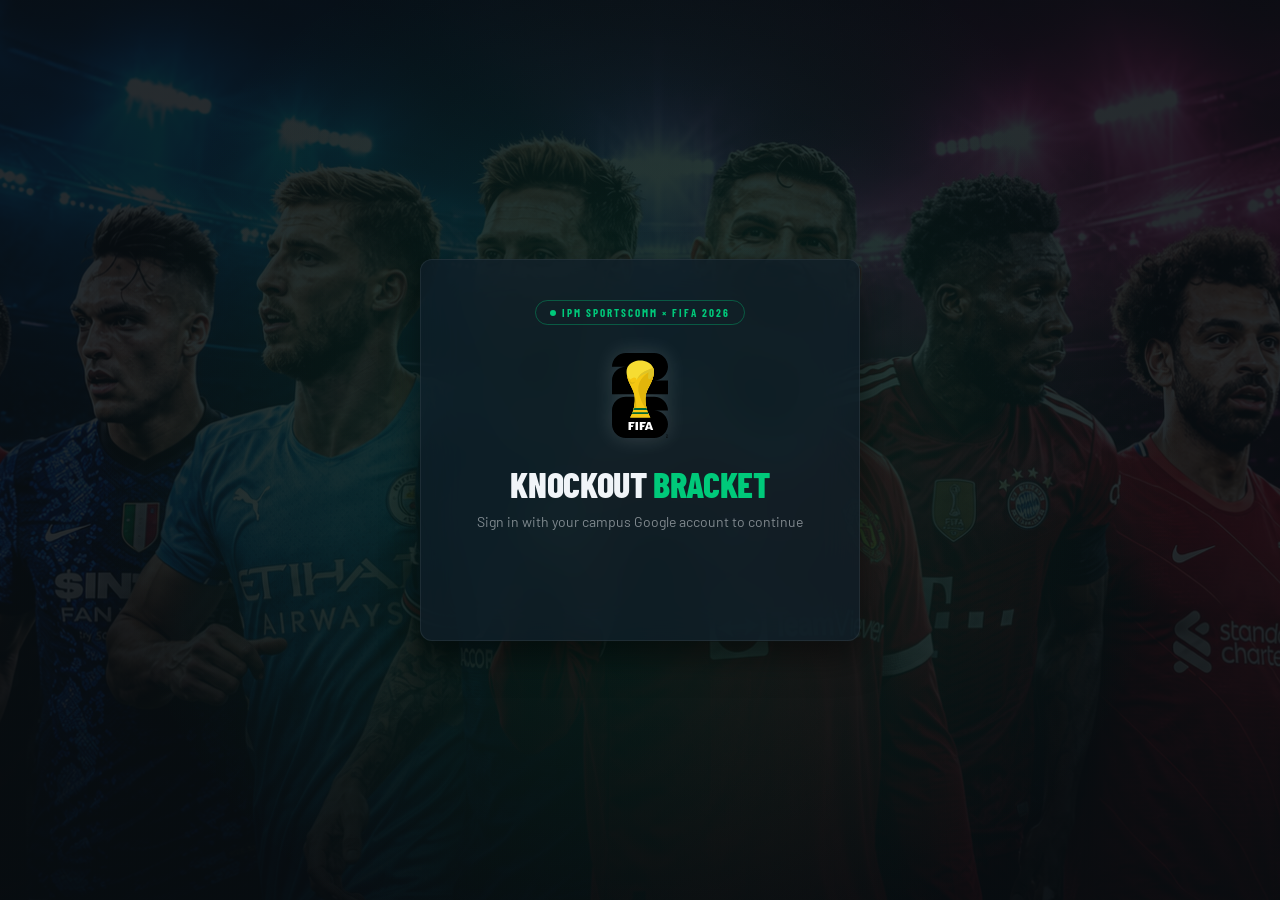
<file: index.html>
<!DOCTYPE html>
<html lang="en">
<head>
<meta charset="UTF-8">
<script>
  if (!window.location.search.includes('history') && !window.location.search.includes('legacy')) {
    window.location.replace("./r32-knockout/");
  }
</script>
<meta name="viewport" content="width=device-width, initial-scale=1.0">
<title>WC 2026 — Round of 32 Predictions</title>
<link href="https://fonts.googleapis.com/css2?family=Barlow+Condensed:wght@400;600;700;800&family=Barlow:wght@400;500;600&display=swap" rel="stylesheet">
<!-- Google Identity Services (GIS) Client Library for Sign-in with Google -->
<script src="https://accounts.google.com/gsi/client" async defer></script>
<style>
:root {
  --green: #00c97a;
  --green-dim: #009e5e;
  --green-glow: rgba(0,201,122,0.18);
  --gold: #f5c842;
  --dark: #080e12;
  --dark2: #0d1a22;
  --dark3: #132030;
  --card: #0f1e28;
  --border: rgba(255,255,255,0.07);
  --text: #f0f4f8;
  --muted: rgba(240,244,248,0.5);
  --radius: 12px;
}
*{box-sizing:border-box;margin:0;padding:0;}
html{scroll-behavior:smooth;}
body{font-family:'Barlow',sans-serif;background: linear-gradient(rgba(8,14,18,0.88), rgba(8,14,18,0.88)), url('bg%20image.png') no-repeat center center fixed; background-size: cover;color:var(--text);min-height:100vh;overflow-x:hidden;}

/* ── HERO ── */
.hero{position:relative;background:rgba(13,26,34,0.5);backdrop-filter:blur(10px);-webkit-backdrop-filter:blur(10px);overflow:hidden;padding:3rem 1.5rem 2.5rem;text-align:center;}
.hero-bg{position:absolute;inset:0;background:radial-gradient(ellipse 80% 60% at 50% 0%,rgba(0,201,122,0.12) 0%,transparent 70%);pointer-events:none;}
.hero-grid{position:absolute;inset:0;background-image:linear-gradient(rgba(255,255,255,0.03) 1px,transparent 1px),linear-gradient(90deg,rgba(255,255,255,0.03) 1px,transparent 1px);background-size:40px 40px;pointer-events:none;}
.badge{display:inline-flex;align-items:center;gap:6px;font-family:'Barlow Condensed',sans-serif;font-size:11px;font-weight:700;letter-spacing:0.18em;text-transform:uppercase;color:var(--green);border:1px solid rgba(0,201,122,0.35);padding:5px 14px;border-radius:99px;margin-bottom:1.25rem;}
.badge-dot{width:6px;height:6px;border-radius:50%;background:var(--green);animation:pulse 2s infinite;}
@keyframes pulse{0%,100%{opacity:1;}50%{opacity:0.3;}}
@keyframes spin{0%{transform:rotate(0deg);}100%{transform:rotate(360deg);}}
.hero h1{font-family:'Barlow Condensed',sans-serif;font-size:clamp(2.5rem,10vw,5rem);font-weight:800;line-height:0.95;letter-spacing:-0.01em;margin-bottom:1rem;text-transform:uppercase;}
.hero h1 .line2{color:var(--green);display:block;}
.hero-sub{font-size:14px;color:var(--muted);margin-bottom:1.5rem;}
.hero-stats{display:flex;justify-content:center;gap:2rem;flex-wrap:wrap;}
.stat{text-align:center;}
.stat-num{font-family:'Barlow Condensed',sans-serif;font-size:2rem;font-weight:800;color:var(--green);}
.stat-label{font-size:11px;color:var(--muted);text-transform:uppercase;letter-spacing:0.1em;}

/* ── PROGRESS ── */
.progress-section{background:var(--dark2);padding:0 1.5rem 1.25rem;border-bottom:1px solid var(--border);}
.progress-bar-bg{height:3px;background:rgba(255,255,255,0.07);border-radius:99px;}
.progress-bar-fill{height:3px;background:linear-gradient(90deg,var(--green),#00e5ff);border-radius:99px;transition:width 0.5s cubic-bezier(.4,0,.2,1);box-shadow:0 0 10px rgba(0,201,122,0.5);}
.step-meta{display:flex;justify-content:space-between;align-items:center;margin-top:10px;}
.step-label{font-family:'Barlow Condensed',sans-serif;font-size:12px;font-weight:700;letter-spacing:0.12em;text-transform:uppercase;color:var(--muted);}
.step-pct{font-family:'Barlow Condensed',sans-serif;font-size:12px;font-weight:700;color:var(--green);}

/* ── MAIN ── */
.main{max-width:660px;margin:0 auto;padding:1.75rem 1rem 5rem;}

/* ── GROUP CARDS ── */
.group-card{background:var(--card);border:1px solid var(--border);border-radius:var(--radius);padding:1.25rem;margin-bottom:12px;transition:border-color 0.2s;}
.group-card.complete{border-color:rgba(0,201,122,0.3);}
.group-header{display:flex;align-items:center;justify-content:space-between;margin-bottom:12px;}
.group-label{font-family:'Barlow Condensed',sans-serif;font-size:13px;font-weight:700;letter-spacing:0.12em;text-transform:uppercase;color:var(--muted);}
.group-done-badge{font-size:11px;font-weight:600;color:var(--green);background:rgba(0,201,122,0.12);padding:2px 10px;border-radius:99px;display:none;}
.group-card.complete .group-done-badge{display:block;}
.teams-grid{display:grid;grid-template-columns:1fr 1fr;gap:8px;}
.team-btn{width:100%;padding:10px 14px;border:1px solid rgba(255,255,255,0.08);border-radius:8px;background:rgba(255,255,255,0.03);color:var(--text);font-family:'Barlow',sans-serif;font-size:14px;font-weight:500;cursor:pointer;text-align:left;display:flex;align-items:center;gap:8px;transition:all 0.15s;position:relative;overflow:hidden;}
.team-btn::before{content:'';position:absolute;inset:0;background:linear-gradient(135deg,rgba(0,201,122,0.08),transparent);opacity:0;transition:opacity 0.2s;}
.team-btn:hover{border-color:rgba(255,255,255,0.18);background:rgba(255,255,255,0.06);}
.team-btn:hover::before{opacity:1;}
.team-btn.selected{background:rgba(0,201,122,0.1);border-color:rgba(0,201,122,0.5);color:#fff;}
.team-btn.selected::before{opacity:1;}
.team-btn.disabled{opacity:0.25;cursor:not-allowed;pointer-events:none;}
.check-circle{width:18px;height:18px;border-radius:50%;border:1.5px solid rgba(255,255,255,0.2);display:flex;align-items:center;justify-content:center;flex-shrink:0;transition:all 0.15s;}
.team-btn.selected .check-circle{background:var(--green);border-color:var(--green);}
.check-circle svg{width:10px;height:10px;stroke:#000;opacity:0;transition:opacity 0.15s;}
.team-btn.selected .check-circle svg{opacity:1;}

/* ── WILDCARD ── */
.wildcard-banner{background:linear-gradient(135deg,rgba(245,200,66,0.1),rgba(245,200,66,0.04));border:1px solid rgba(245,200,66,0.25);border-radius:var(--radius);padding:14px 18px;margin-bottom:14px;}
.wildcard-banner strong{color:var(--gold);}
.wildcard-banner p{font-size:13px;color:rgba(240,244,248,0.7);line-height:1.5;}

/* ── NAV ── */
.nav-row{display:flex;justify-content:space-between;align-items:center;margin-top:1.5rem;gap:12px;}
.count-badge{font-size:13px;color:var(--muted);}
.count-badge strong{color:var(--text);}
.btn{padding:10px 24px;border-radius:8px;font-family:'Barlow',sans-serif;font-size:14px;font-weight:600;cursor:pointer;transition:all 0.15s;border:1px solid rgba(255,255,255,0.12);background:rgba(255,255,255,0.06);color:var(--text);}
.btn:hover{background:rgba(255,255,255,0.1);border-color:rgba(255,255,255,0.2);}
.btn-green{background:var(--green);color:#000;border-color:var(--green);box-shadow:0 0 20px rgba(0,201,122,0.3);}
.btn-green:hover{background:#00e589;box-shadow:0 0 28px rgba(0,201,122,0.5);}
.btn-green:disabled{opacity:0.5;cursor:not-allowed;box-shadow:none;}

/* ── REVIEW PAGE ── */
.field-row{display:grid;grid-template-columns:1fr 1fr;gap:12px;margin-bottom:1.25rem;}
.field-wrap label{display:block;font-size:12px;font-weight:600;letter-spacing:0.08em;text-transform:uppercase;color:var(--muted);margin-bottom:6px;}
.field-wrap input{width:100%;padding:11px 14px;border:1px solid var(--border);border-radius:8px;font-family:'Barlow',sans-serif;font-size:14px;background:var(--card);color:var(--text);outline:none;transition:border-color 0.15s;}
.field-wrap input:focus{border-color:rgba(0,201,122,0.5);box-shadow:0 0 0 3px rgba(0,201,122,0.1);}
.summary-card{background:var(--card);border:1px solid var(--border);border-radius:var(--radius);padding:1.25rem;margin-bottom:12px;}
.summary-title{font-family:'Barlow Condensed',sans-serif;font-size:11px;font-weight:700;letter-spacing:0.14em;text-transform:uppercase;color:var(--muted);margin-bottom:14px;}
.summary-group{display:flex;align-items:center;gap:10px;margin-bottom:8px;flex-wrap:wrap;}
.sg-name{font-size:11px;font-weight:600;color:var(--muted);text-transform:uppercase;letter-spacing:0.08em;min-width:64px;}
.tag{font-size:12px;padding:3px 11px;border-radius:99px;background:rgba(0,201,122,0.12);color:var(--green);font-weight:600;border:1px solid rgba(0,201,122,0.2);}
.tag.wc{background:rgba(245,200,66,0.1);color:var(--gold);border-color:rgba(245,200,66,0.25);}
.error-msg{font-size:13px;color:#ff5f5f;min-height:18px;margin-top:8px;}

/* ── SUCCESS ── */
.success{text-align:center;padding:3rem 1rem;}
.success-ring{width:80px;height:80px;border-radius:50%;border:2px solid var(--green);display:flex;align-items:center;justify-content:center;margin:0 auto 1.5rem;box-shadow:0 0 40px rgba(0,201,122,0.3);}
.success-ring svg{width:36px;height:36px;stroke:var(--green);}
.success h2{font-family:'Barlow Condensed',sans-serif;font-size:2.5rem;font-weight:800;text-transform:uppercase;margin-bottom:8px;}
.success p{font-size:14px;color:var(--muted);}
.pill-row{display:flex;gap:10px;justify-content:center;margin:14px 0;flex-wrap:wrap;}
.pill{font-size:13px;padding:6px 16px;border-radius:99px;background:rgba(255,255,255,0.06);border:1px solid var(--border);color:var(--text);display:flex;align-items:center;gap:6px;}

/* ── LOGIN SCREEN ── */
.login-screen {
  display: flex;
  align-items: center;
  justify-content: center;
  min-height: 100vh;
  padding: 2rem 1.5rem;
  background: transparent;
  position: relative;
  overflow: hidden;
}
.login-bg {
  position: absolute;
  inset: 0;
  background: radial-gradient(circle at center, rgba(0,201,122,0.12) 0%, transparent 70%);
  pointer-events: none;
}
.login-card {
  background: rgba(15,30,40,0.75);
  backdrop-filter: blur(20px);
  -webkit-backdrop-filter: blur(20px);
  border: 1px solid var(--border);
  border-radius: var(--radius);
  padding: 2.5rem 2rem;
  max-width: 440px;
  width: 100%;
  text-align: center;
  box-shadow: 0 15px 35px rgba(0,0,0,0.5);
  z-index: 10;
  position: relative;
}
.login-card h2 {
  font-family: 'Barlow Condensed', sans-serif;
  font-size: 2.25rem;
  font-weight: 800;
  text-transform: uppercase;
  margin-bottom: 0.5rem;
  letter-spacing: -0.01em;
}
.login-card h2 span {
  color: var(--green);
}
.login-card p {
  font-size: 14px;
  color: var(--muted);
  margin-bottom: 2rem;
}
.login-form {
  text-align: left;
}
.login-field {
  margin-bottom: 1.25rem;
}
.login-field label {
  display: block;
  font-size: 12px;
  font-weight: 600;
  letter-spacing: 0.08em;
  text-transform: uppercase;
  color: var(--muted);
  margin-bottom: 6px;
}
.login-field input {
  width: 100%;
  padding: 12px 14px;
  border: 1px solid var(--border);
  border-radius: 8px;
  font-family: 'Barlow', sans-serif;
  font-size: 14px;
  background: var(--dark2);
  color: var(--text);
  outline: none;
  transition: all 0.15s;
  border-color: var(--border);
}
.login-field input:focus {
  border-color: rgba(0,201,122,0.5);
  box-shadow: 0 0 0 3px rgba(0,201,122,0.1);
}
.login-error {
  color: #ff5f5f;
  font-size: 13px;
  min-height: 18px;
  margin-bottom: 1.25rem;
}
.google-signin-btn-container {
  margin-top: 1.5rem;
  display: flex;
  justify-content: center;
}

@media(max-width:480px){
  .field-row{grid-template-columns:1fr;}
  .ideas-grid{grid-template-columns:1fr;}
  .hero-stats{gap:1.5rem;}
}
</style>
</head>
<body>

<!-- LOGIN SCREEN -->
<div id="login-container" class="login-screen">
  <div class="login-bg"></div>
  <div class="login-card">
    <div class="badge"><span class="badge-dot"></span>Sportscomm × FIFA 2026</div>
    <h2>Round of 32 <span>Picks</span></h2>
    <p id="login-subtitle">Sign in with your campus Google account to continue</p>
    
    <!-- State 1: Google Sign-in Button Section -->
    <div id="google-signin-section" style="display: none;">
      <div id="google-signin-btn" class="google-signin-btn-container"></div>
      <div id="login-error-msg" class="login-error"></div>
    </div>
    
    <!-- State 2: Roll Number Form (Triggered after Google Auth succeeds) -->
    <form class="login-form" id="roll-form" style="display: none;" onsubmit="completeGoogleLogin(event)">
      <div class="login-field">
        <label for="login-roll">Roll Number</label>
        <input type="text" id="login-roll" placeholder="e.g. 22B1234" required>
      </div>
      <div class="login-error" id="roll-error-msg"></div>
      <button type="submit" class="btn btn-green" style="width: 100%; font-size: 15px; padding: 12px; font-weight: 700;">Start Predictions 🚀</button>
    </form>
    
    <!-- Fallback Manual Form (Dev mode only) -->
    <form class="login-form" id="manual-login-form" style="display: none;" onsubmit="handleManualLogin(event)">
      <div style="background: rgba(245,200,66,0.1); border: 1px solid rgba(245,200,66,0.25); padding: 10px; border-radius: 6px; color: var(--gold); font-size: 11px; line-height: 1.4; margin-bottom: 15px;">
        ⚠️ <strong>Developer Mode:</strong> Google Sign-In is not configured. Set <code>GOOGLE_CLIENT_ID</code> in the script tag to enforce strict security in production.
      </div>
      <div class="login-field">
        <label for="manual-name">Full Name</label>
        <input type="text" id="manual-name" placeholder="Priya Sharma" required>
      </div>
      <div class="login-field">
        <label for="manual-roll">Roll Number</label>
        <input type="text" id="manual-roll" placeholder="22B1234" required>
      </div>
      <div class="login-field">
        <label for="manual-email">Email Address</label>
        <input type="email" id="manual-email" placeholder="username@iimidr.ac.in" required>
      </div>
      <div class="login-error" id="manual-error-msg"></div>
      <button type="submit" class="btn btn-green" style="width: 100%; font-size: 15px; padding: 12px; font-weight: 700;">Enter Portal (Skip Auth) 🚀</button>
    </form>
  </div>
</div>

<div id="app-container" style="display: none;">
  <!-- USER BAR -->
  <div id="user-bar" style="background: var(--dark2); border-bottom: 1px solid var(--border); padding: 10px 1.5rem; display: flex; justify-content: space-between; align-items: center; font-size: 13px; color: var(--muted); position: relative; z-index: 15;">
    <div style="display: flex; align-items: center; gap: 8px;">
      <span style="display: inline-block; width: 8px; height: 8px; border-radius: 50%; background: var(--green);"></span>
      Logged in: <strong style="color: var(--text);" id="user-bar-info"></strong>
    </div>
    <button class="btn" style="padding: 4px 12px; font-size: 11px; height: auto; font-weight: 700; text-transform: uppercase; letter-spacing: 0.05em; background: rgba(255,255,255,0.04);" onclick="logout()">Logout</button>
  </div>

  <!-- HERO -->
  <div class="hero">
    <div class="hero-bg"></div>
    <div class="hero-grid"></div>
    <div class="badge"><span class="badge-dot"></span>Sportscomm × FIFA 2026</div>
    <h1>Round of<span class="line2">32 Picks</span></h1>
    <p class="hero-sub">Pick the 32 teams that advance from the group stage. 1 point per correct call.</p>
    <div class="hero-stats">
      <div class="stat"><div class="stat-num">48</div><div class="stat-label">Teams</div></div>
      <div class="stat"><div class="stat-num">12</div><div class="stat-label">Groups</div></div>
      <div class="stat"><div class="stat-num">32</div><div class="stat-label">Picks to make</div></div>
    </div>
  </div>

  <!-- PROGRESS -->
  <div class="progress-section">
    <div class="progress-bar-bg"><div class="progress-bar-fill" id="progress-bar" style="width:0%"></div></div>
    <div class="step-meta">
      <span class="step-label" id="step-label">Getting started</span>
      <span class="step-pct" id="step-pct">0%</span>
    </div>
  </div>

  <!-- MAIN -->
  <div class="main" id="main"></div>

</div>

<script>
// ── CONFIGURATION ──
const SHEET_URL = "https://script.google.com/macros/s/AKfycby2Azv-WsEcXaBNWJrKoSBjCxyOD3qxLrZctYgesJYkEqp_kNds9oGi5t71RYX5grqS4Q/exec";
const GOOGLE_CLIENT_ID = "585826882277-hfqgamt2avhi8jllec79t6qcnvsblq35.apps.googleusercontent.com"; // Optional: Paste Google Client ID from Google Cloud Console to enable Google Sign-in

const GROUPS = [
  { name:"Group A", teams:["Mexico","South Africa","South Korea","Czechia"] },
  { name:"Group B", teams:["Canada","Bosnia-Herzegovina","Qatar","Switzerland"] },
  { name:"Group C", teams:["Brazil","Morocco","Haiti","Scotland"] },
  { name:"Group D", teams:["USA","Paraguay","Australia","Türkiye"] },
  { name:"Group E", teams:["Germany","Curaçao","Ivory Coast","Ecuador"] },
  { name:"Group F", teams:["Netherlands","Japan","Sweden","Tunisia"] },
  { name:"Group G", teams:["Belgium","Egypt","Iran","New Zealand"] },
  { name:"Group H", teams:["Spain","Cape Verde","Saudi Arabia","Uruguay"] },
  { name:"Group I", teams:["France","Senegal","Iraq","Norway"] },
  { name:"Group J", teams:["Argentina","Algeria","Austria","Jordan"] },
  { name:"Group K", teams:["Portugal","DR Congo","Uzbekistan","Colombia"] },
  { name:"Group L", teams:["England","Croatia","Ghana","Panama"] },
];

const GROUPS_PER_PAGE = 3;
const TOTAL_GROUP_PAGES = Math.ceil(GROUPS.length / GROUPS_PER_PAGE);
const TOTAL_STEPS = TOTAL_GROUP_PAGES + 2;

let picks = {};
GROUPS.forEach(g => picks[g.name] = []);
let wildcardPicks = [];
let submitterName = "";
let submitterRoll = "";
let submitterEmail = "";
let idToken = "";
let currentStep = 0;
let tempGoogleProfile = null;

function updateProgress() {
  const pct = Math.round((currentStep / (TOTAL_STEPS - 1)) * 100);
  document.getElementById("progress-bar").style.width = pct + "%";
  document.getElementById("step-pct").textContent = pct + "%";
  let label = "";
  if (currentStep < TOTAL_GROUP_PAGES) {
    const from = currentStep * GROUPS_PER_PAGE + 1;
    const to = Math.min(from + GROUPS_PER_PAGE - 1, 12);
    label = `Groups ${from}–${to} of 12`;
  } else if (currentStep === TOTAL_GROUP_PAGES) {
    label = "Wildcard picks";
  } else {
    label = "Review & submit";
  }
  document.getElementById("step-label").textContent = label;
}

function checkSVG() {
  return `<svg viewBox="0 0 12 12" fill="none" stroke-width="2.5" stroke-linecap="round" stroke-linejoin="round"><polyline points="2,6 5,9 10,3"/></svg>`;
}

function renderGroupPage(pageIndex) {
  const pageGroups = GROUPS.slice(pageIndex * GROUPS_PER_PAGE, (pageIndex + 1) * GROUPS_PER_PAGE);
  let html = pageGroups.map(g => {
    const complete = picks[g.name].length === 2;
    return `
    <div class="group-card ${complete ? 'complete' : ''}" id="card-${g.name.replace(' ','')}">
      <div class="group-header">
        <span class="group-label">${g.name} — pick 2</span>
        <span class="group-done-badge">✓ Done</span>
      </div>
      <div class="teams-grid">
        ${g.teams.map(t => `
          <button class="team-btn ${picks[g.name].includes(t)?'selected':''} ${picks[g.name].length>=2&&!picks[g.name].includes(t)?'disabled':''}"
            data-group="${g.name}" data-team="${t}" onclick="toggleTeam('${g.name}','${t}',this)">
            <span class="check-circle">${checkSVG()}</span>${t}
          </button>`).join("")}
      </div>
    </div>`;
  }).join("");

  html += `<div class="nav-row">
    <span class="count-badge" id="nav-count"></span>
    <div style="display:flex;gap:8px;">
      ${pageIndex > 0 ? `<button class="btn" onclick="goStep(${currentStep-1})">← Back</button>` : ""}
      <button class="btn btn-green" onclick="tryAdvance()">Next →</button>
    </div>
  </div>`;
  return html;
}

function renderWildcardPage() {
  const thirds = GROUPS.map(g => g.teams.filter(t => !picks[g.name].includes(t))).flat();
  return `
    <div class="wildcard-banner">
      <p><strong>⚡ Wildcard round:</strong> 8 of the 12 third-place teams advance based on points. Pick which 8 you think will make the cut.</p>
    </div>
    <div class="group-card">
      <div class="group-header">
        <span class="group-label">Third-place teams — pick 8</span>
        <span class="group-done-badge" id="wc-done-badge">${wildcardPicks.length===8?'✓ Done':''}</span>
      </div>
      <div class="teams-grid">
        ${thirds.map(t => `
          <button class="team-btn ${wildcardPicks.includes(t)?'selected':''} ${wildcardPicks.length>=8&&!wildcardPicks.includes(t)?'disabled':''}"
            data-wildcard="${t}" onclick="toggleWildcard('${t}',this)">
            <span class="check-circle">${checkSVG()}</span>${t}
          </button>`).join("")}
      </div>
    </div>
    <div class="nav-row">
      <span class="count-badge" id="nav-count"></span>
      <div style="display:flex;gap:8px;">
        <button class="btn" onclick="goStep(${currentStep-1})">← Back</button>
        <button class="btn btn-green" onclick="tryAdvance()">Review →</button>
      </div>
    </div>`;
}

function renderSummaryPage() {
  return `
    <div class="summary-card" style="border-color: rgba(0, 201, 122, 0.25);">
      <div class="summary-title" style="margin-bottom: 8px;">👤 Submitter Profile</div>
      <div style="display: flex; gap: 8px; flex-wrap: wrap; margin-bottom: 10px;">
        <span class="pill" style="background: rgba(0,201,122,0.06); border-color: rgba(0,201,122,0.15);">👤 ${submitterName}</span>
        <span class="pill" style="background: rgba(0,201,122,0.06); border-color: rgba(0,201,122,0.15);">🎫 ${submitterRoll}</span>
        <span class="pill" style="background: rgba(0,201,122,0.06); border-color: rgba(0,201,122,0.15);">📧 ${submitterEmail}</span>
      </div>
      <button class="btn" style="padding: 4px 12px; font-size: 11px; height: auto; text-transform: uppercase; font-weight: 700; letter-spacing: 0.05em;" onclick="logout()">Logout / Switch User</button>
    </div>
    <div class="summary-card">
      <div class="summary-title">✅ Group qualifiers (24 teams)</div>
      ${GROUPS.map(g=>`
        <div class="summary-group">
          <span class="sg-name">${g.name}</span>
          ${picks[g.name].map(t=>`<span class="tag">${t}</span>`).join("")}
        </div>`).join("")}
    </div>
    <div class="summary-card">
      <div class="summary-title">⚡ Wildcard picks (8 teams)</div>
      <div style="display:flex;flex-wrap:wrap;gap:6px;">
        ${wildcardPicks.map(t=>`<span class="tag wc">${t}</span>`).join("")}
      </div>
    </div>
    <div class="error-msg" id="submit-error"></div>
    <div class="nav-row" style="margin-top:1rem;">
      <button class="btn" onclick="goStep(${currentStep-1})">← Edit</button>
      <button class="btn btn-green" id="submit-btn" onclick="submitPredictions()">Submit predictions 🚀</button>
    </div>`;
}

function renderStep() {
  const main = document.getElementById("main");
  if (currentStep < TOTAL_GROUP_PAGES) {
    main.innerHTML = renderGroupPage(currentStep);
  } else if (currentStep === TOTAL_GROUP_PAGES) {
    main.innerHTML = renderWildcardPage();
  } else {
    main.innerHTML = renderSummaryPage();
  }
  updateNavCount();
  updateProgress();
  window.scrollTo({top:0,behavior:"smooth"});
}

function goStep(n){currentStep=n;renderStep();}

function toggleTeam(groupName, team) {
  const g = picks[groupName];
  if (g.includes(team)) picks[groupName] = g.filter(t=>t!==team);
  else if (g.length < 2) picks[groupName].push(team);
  const pageGroups = GROUPS.slice(currentStep*GROUPS_PER_PAGE,(currentStep+1)*GROUPS_PER_PAGE);
  pageGroups.forEach(pg => {
    const card = document.getElementById("card-"+pg.name.replace(' ',''));
    if(card){
      if(picks[pg.name].length===2) card.classList.add("complete");
      else card.classList.remove("complete");
    }
    document.querySelectorAll(`[data-group="${pg.name}"]`).forEach(b=>{
      const t=b.getAttribute("data-team");
      b.className="team-btn";
      if(picks[pg.name].includes(t)) b.classList.add("selected");
      else if(picks[pg.name].length>=2) b.classList.add("disabled");
    });
  });
  updateNavCount();
}

function toggleWildcard(team) {
  if (wildcardPicks.includes(team)) wildcardPicks=wildcardPicks.filter(t=>t!==team);
  else if (wildcardPicks.length < 8) wildcardPicks.push(team);
  document.querySelectorAll("[data-wildcard]").forEach(b=>{
    const t=b.getAttribute("data-wildcard");
    b.className="team-btn";
    if(wildcardPicks.includes(t)) b.classList.add("selected");
    else if(wildcardPicks.length>=8) b.classList.add("disabled");
  });
  const badge = document.getElementById("wc-done-badge");
  if(badge) badge.textContent = wildcardPicks.length===8?"✓ Done":"";
  updateNavCount();
}

function updateNavCount() {
  const el = document.getElementById("nav-count");
  if (!el) return;
  if (currentStep < TOTAL_GROUP_PAGES) {
    const pg = GROUPS.slice(currentStep*GROUPS_PER_PAGE,(currentStep+1)*GROUPS_PER_PAGE);
    const done = pg.filter(g=>picks[g.name].length===2).length;
    el.innerHTML = `<strong>${done}</strong>/${pg.length} groups complete`;
  } else if (currentStep === TOTAL_GROUP_PAGES) {
    el.innerHTML = `<strong>${wildcardPicks.length}</strong>/8 wildcards selected`;
  }
}

function canAdvance() {
  if (currentStep < TOTAL_GROUP_PAGES)
    return GROUPS.slice(currentStep*GROUPS_PER_PAGE,(currentStep+1)*GROUPS_PER_PAGE).every(g=>picks[g.name].length===2);
  if (currentStep === TOTAL_GROUP_PAGES) return wildcardPicks.length===8;
  return true;
}

function tryAdvance() {
  if (!canAdvance()) {
    const el=document.getElementById("nav-count");
    if(el){el.style.color="#ff5f5f";setTimeout(()=>el.style.color="",900);}
    return;
  }
  goStep(currentStep+1);
}

/* ── AUTHENTICATION & INITIALIZATION ── */
function updateUserBar() {
  const bar = document.getElementById("user-bar");
  const info = document.getElementById("user-bar-info");
  if (bar && info) {
    if (submitterName && submitterRoll) {
      info.textContent = `${submitterName} (${submitterRoll})`;
      bar.style.display = "flex";
    } else {
      bar.style.display = "none";
    }
  }
}

function checkSubmissionStatus(email, token, callback, attempt = 1) {
  const main = document.getElementById("main");
  
  if (attempt === 1) {
    const originalHTML = main.innerHTML;
    main.dataset.originalHtml = originalHTML;
    
    main.innerHTML = `
      <div style="display:flex;flex-direction:column;align-items:center;justify-content:center;padding:3rem;text-align:center;color:var(--text);">
        <div style="border: 3px solid rgba(255,255,255,0.1); border-top: 3px solid var(--green); border-radius: 50%; width: 40px; height: 40px; animation: spin 1s linear infinite; margin-bottom: 1.5rem;"></div>
        <h3 style="margin-bottom:0.5rem;">Verifying your account...</h3>
        <p style="color:var(--muted);font-size:14px;">Checking for existing submissions.</p>
      </div>
    `;
  } else {
    console.log(`Retrying account verification... Attempt ${attempt}`);
  }

  // Fast restore if we already verified submission locally in this session
  const hasSubmitted = localStorage.getItem("has_submitted");
  if (hasSubmitted === "true" && attempt === 1) {
    const savedPicks = localStorage.getItem("user_picks");
    const savedWildcards = localStorage.getItem("user_wildcards");
    
    submitterEmail = email;
    submitterName = localStorage.getItem("user_name") || "";
    submitterRoll = localStorage.getItem("user_roll") || "";
    idToken = token;
    
    if (savedPicks) picks = JSON.parse(savedPicks);
    if (savedWildcards) wildcardPicks = JSON.parse(savedWildcards);
    
    document.getElementById("login-container").style.display = "none";
    document.getElementById("app-container").style.display = "block";
    updateUserBar();
    showSuccess(submitterName, submitterRoll);
    return;
  }

  const url = `${SHEET_URL}?action=checkStatus&email=${encodeURIComponent(email)}&id_token=${encodeURIComponent(token)}`;
  
  const controller = new AbortController();
  const timeoutId = setTimeout(() => {
    controller.abort();
  }, 15000); // 15-second timeout per attempt to accommodate cold starts

  fetch(url, { signal: controller.signal, redirect: "follow" })
    .then(res => res.json())
    .then(result => {
      clearTimeout(timeoutId);
      if (result.status === "success") {
        if (result.has_submitted) {
          localStorage.setItem("has_submitted", "true");
          localStorage.setItem("user_email", email);
          localStorage.setItem("user_name", result.name);
          localStorage.setItem("user_roll", result.roll);
          localStorage.setItem("user_id_token", token);
          localStorage.setItem("user_picks", JSON.stringify(result.picks));
          localStorage.setItem("user_wildcards", JSON.stringify(result.wildcards));
          
          submitterEmail = email;
          submitterName = result.name;
          submitterRoll = result.roll;
          idToken = token;
          picks = result.picks;
          wildcardPicks = result.wildcards;
          
          document.getElementById("login-container").style.display = "none";
          document.getElementById("app-container").style.display = "block";
          updateUserBar();
          showSuccess(result.name, result.roll);
        } else {
          main.innerHTML = `
            <div class="success" style="border-color: rgba(255, 95, 95, 0.25);">
              <div class="success-ring" style="border-color: var(--red); box-shadow: 0 0 40px rgba(255, 95, 95, 0.2);"><svg viewBox="0 0 24 24" fill="none" stroke-width="2" stroke-linecap="round" stroke-linejoin="round" style="stroke: var(--red);"><circle cx="12" cy="12" r="10"/><line x1="12" y1="8" x2="12" y2="12"/><line x1="12" y1="16" x2="12.01" y2="16"/></svg></div>
              <h2>No History Found</h2>
              <p style="margin-bottom: 1.5rem;">No Group Stage prediction history was found for this account.</p>
              <div style="display:flex; justify-content:center; gap:12px;">
                <a href="./r32-knockout/" class="btn btn-green" style="text-decoration:none;">Go to Round of 32 Predictor 🚀</a>
                <button class="btn" onclick="logout()">Logout</button>
              </div>
            </div>
          `;
          document.getElementById("login-container").style.display = "none";
          document.getElementById("app-container").style.display = "block";
          updateUserBar();
        }
      } else {
        console.error("Verification result status failed:", result.error);
        main.innerHTML = main.dataset.originalHtml || "";
        const errEl = document.getElementById("login-error-msg");
        if (errEl) errEl.textContent = "Verification failed: " + result.error;
        logout(true);
      }
    })
    .catch(err => {
      clearTimeout(timeoutId);
      console.warn("Status check failed or timed out. Retrying...", err);
      if (attempt < 5) {
        setTimeout(() => {
          checkSubmissionStatus(email, token, callback, attempt + 1);
        }, attempt * 1000);
      } else {
        console.error("Verification failed after 5 attempts.");
        main.innerHTML = main.dataset.originalHtml || "";
        const errEl = document.getElementById("login-error-msg");
        if (errEl) errEl.textContent = "Database connection timed out. Please check your internet connection and try again.";
        logout(true);
      }
    });
}

function initApp() {
  const savedEmail = localStorage.getItem("user_email");
  const savedName = localStorage.getItem("user_name");
  const savedRoll = localStorage.getItem("user_roll");
  const savedToken = localStorage.getItem("user_id_token");
  
  if (GOOGLE_CLIENT_ID) {
    document.getElementById("google-signin-section").style.display = "block";
    document.getElementById("manual-login-form").style.display = "none";
    initGoogleSignIn();
  } else {
    document.getElementById("google-signin-section").style.display = "none";
    document.getElementById("manual-login-form").style.display = "block";
  }
  
  // Try to restore session
  if (savedEmail && savedEmail.toLowerCase().endsWith("@iimidr.ac.in") && savedToken) {
    document.getElementById("login-container").style.display = "none";
    document.getElementById("app-container").style.display = "block";
    checkSubmissionStatus(savedEmail, savedToken, () => {
      renderStep();
    });
  } else {
    document.getElementById("login-container").style.display = "flex";
    document.getElementById("app-container").style.display = "none";
  }
}

function initGoogleSignIn() {
  if (!GOOGLE_CLIENT_ID) return;
  if (typeof google !== "undefined") {
    google.accounts.id.initialize({
      client_id: GOOGLE_CLIENT_ID,
      callback: handleCredentialResponse,
      hd: "iimidr.ac.in"
    });
    google.accounts.id.renderButton(
      document.getElementById("google-signin-btn"),
      { theme: "dark", size: "large", width: "100%", text: "signin_with" }
    );
  } else {
    setTimeout(initGoogleSignIn, 1000);
  }
}

function handleCredentialResponse(response) {
  const jwt = response.credential;
  const payload = JSON.parse(atob(jwt.split('.')[1]));
  const email = payload.email;
  const name = payload.name;
  const errEl = document.getElementById("login-error-msg");
  
  if (!email.toLowerCase().endsWith("@iimidr.ac.in")) {
    errEl.textContent = "Access restricted. You must sign in with a verified @iimidr.ac.in Google account.";
    return;
  }
  
  errEl.textContent = "";
  tempGoogleProfile = {
    email: email,
    name: name,
    token: jwt
  };
  
  const loginSubtitle = document.getElementById("login-subtitle");
  const originalSubtitle = loginSubtitle.textContent;
  loginSubtitle.textContent = "Verifying submission status, please wait...";
  
  document.getElementById("google-signin-section").style.display = "none";
  
  checkSubmissionStatus(email, jwt, () => {
    loginSubtitle.textContent = originalSubtitle;
    const savedRoll = localStorage.getItem("user_roll");
    if (savedRoll) {
      submitterEmail = email;
      submitterName = name;
      submitterRoll = savedRoll;
      idToken = jwt;
      
      localStorage.setItem("user_email", email);
      localStorage.setItem("user_name", name);
      localStorage.setItem("user_id_token", jwt);
      
      document.getElementById("login-container").style.display = "none";
      document.getElementById("app-container").style.display = "block";
      updateUserBar();
      renderStep();
    } else {
      document.getElementById("google-signin-section").style.display = "none";
      document.getElementById("roll-form").style.display = "block";
      document.getElementById("login-subtitle").textContent = `Welcome ${name}! Enter your Roll Number to continue.`;
    }
  });
}

function completeGoogleLogin(e) {
  if (e) e.preventDefault();
  const roll = document.getElementById("login-roll").value.trim();
  const errEl = document.getElementById("roll-error-msg");
  
  if (!roll) {
    errEl.textContent = "Roll number is required.";
    return;
  }
  
  if (!tempGoogleProfile) {
    errEl.textContent = "Authentication expired. Please sign in with Google again.";
    logout();
    return;
  }
  
  submitterEmail = tempGoogleProfile.email;
  submitterName = tempGoogleProfile.name;
  submitterRoll = roll;
  idToken = tempGoogleProfile.token;
  
  localStorage.setItem("user_email", submitterEmail);
  localStorage.setItem("user_name", submitterName);
  localStorage.setItem("user_roll", roll);
  localStorage.setItem("user_id_token", idToken);
  
  document.getElementById("login-container").style.display = "none";
  document.getElementById("app-container").style.display = "block";
  updateUserBar();
  renderStep();
}

function handleManualLogin(e) {
  if (e) e.preventDefault();
  const name = document.getElementById("manual-name").value.trim();
  const roll = document.getElementById("manual-roll").value.trim();
  const email = document.getElementById("manual-email").value.trim();
  const errEl = document.getElementById("manual-error-msg");
  
  if (!name || !roll || !email) {
    errEl.textContent = "All fields are required.";
    return;
  }
  
  if (!email.toLowerCase().endsWith("@iimidr.ac.in")) {
    errEl.textContent = "Access restricted. You must use your @iimidr.ac.in email.";
    return;
  }
  
  localStorage.setItem("user_email", email);
  localStorage.setItem("user_name", name);
  localStorage.setItem("user_roll", roll);
  localStorage.setItem("user_id_token", "DEV_MODE_NO_TOKEN");
  
  checkSubmissionStatus(email, "DEV_MODE_NO_TOKEN", () => {
    submitterEmail = email;
    submitterName = name;
    submitterRoll = roll;
    idToken = "DEV_MODE_NO_TOKEN";
    
    document.getElementById("login-container").style.display = "none";
    document.getElementById("app-container").style.display = "block";
    updateUserBar();
    renderStep();
  });
}

function logout(keepErrorMsg = false) {
  localStorage.removeItem("user_email");
  localStorage.removeItem("user_name");
  localStorage.removeItem("user_roll");
  localStorage.removeItem("user_id_token");
  localStorage.removeItem("has_submitted");
  localStorage.removeItem("user_picks");
  localStorage.removeItem("user_wildcards");
  
  submitterEmail = "";
  submitterName = "";
  submitterRoll = "";
  idToken = "";
  tempGoogleProfile = null;
  
  // Clear selections in memory
  picks = {};
  GROUPS.forEach(g => picks[g.name] = []);
  wildcardPicks = [];
  currentStep = 0;
  
  // Reset UI elements
  document.getElementById("login-subtitle").textContent = "Sign in with your campus Google account to continue";
  document.getElementById("login-roll").value = "";
  document.getElementById("roll-error-msg").textContent = "";
  if (!keepErrorMsg) {
    document.getElementById("login-error-msg").textContent = "";
  }
  
  if (GOOGLE_CLIENT_ID) {
    document.getElementById("google-signin-section").style.display = "block";
    document.getElementById("roll-form").style.display = "none";
    initGoogleSignIn();
  }
  
  updateUserBar();
  document.getElementById("login-container").style.display = "flex";
  document.getElementById("app-container").style.display = "none";
}

function submitPredictions() {
  const name = submitterName.trim();
  const roll = submitterRoll.trim();
  const email = submitterEmail.trim();
  const errEl = document.getElementById("submit-error");
  
  if (!name || !roll || !email) {
    errEl.textContent = "Missing user profile information. Please log in again.";
    return;
  }
  errEl.textContent = "";
  
  const btn = document.getElementById("submit-btn");
  btn.textContent = "Submitting...";
  btn.disabled = true;

  const params = new URLSearchParams();
  params.append("action", "submit");
  params.append("email", email.toLowerCase());
  params.append("id_token", idToken);
  params.append("name", name);
  params.append("roll", roll);
  params.append("wildcards", wildcardPicks.join(" | "));
  params.append("total_picks", Object.values(picks).flat().length + wildcardPicks.length);
  
  GROUPS.forEach(g => {
    params.append(g.name, picks[g.name].join(" | "));
  });

  const url = `${SHEET_URL}?${params.toString()}`;
  
  const controller = new AbortController();
  const timeoutId = setTimeout(() => {
    controller.abort();
  }, 15000); // 15-second timeout for writing

  fetch(url, { signal: controller.signal, redirect: "follow" })
    .then(res => res.json())
    .then(result => {
      clearTimeout(timeoutId);
      if (result.status === "success") {
        // Save locally ONLY after successful verification by the backend
        localStorage.setItem("has_submitted", "true");
        localStorage.setItem("user_email", email);
        localStorage.setItem("user_name", name);
        localStorage.setItem("user_roll", roll);
        localStorage.setItem("user_id_token", idToken);
        localStorage.setItem("user_picks", JSON.stringify(picks));
        localStorage.setItem("user_wildcards", JSON.stringify(wildcardPicks));
        
        showSuccess(name, roll);
      } else {
        errEl.textContent = result.error || "Submission failed. Please try again.";
        btn.textContent = "Submit predictions 🚀";
        btn.disabled = false;
      }
    })
    .catch(err => {
      clearTimeout(timeoutId);
      console.error("Submission failed:", err);
      errEl.textContent = "Submission timed out or failed. Please check your internet connection and try again.";
      btn.textContent = "Submit predictions 🚀";
      btn.disabled = false;
    });
}

function renderReadOnlySummary() {
  return `
    <div class="summary-card" style="text-align: left; max-width: 580px; margin: 1.5rem auto 1rem;">
      <div class="summary-title" style="margin-bottom: 8px;">👤 Submitter Profile</div>
      <div style="display: flex; gap: 8px; flex-wrap: wrap;">
        <span class="pill">👤 ${submitterName}</span>
        <span class="pill">🎫 ${submitterRoll}</span>
        <span class="pill">📧 ${submitterEmail}</span>
      </div>
    </div>
    <div class="summary-card" style="text-align: left; max-width: 580px; margin: 0 auto 1rem;">
      <div class="summary-title">✅ Group qualifiers (24 teams)</div>
      ${GROUPS.map(g=>`
        <div class="summary-group">
          <span class="sg-name">${g.name}</span>
          ${picks[g.name] ? picks[g.name].map(t=>`<span class="tag">${t}</span>`).join("") : ""}
        </div>`).join("")}
    </div>
    <div class="summary-card" style="text-align: left; max-width: 580px; margin: 0 auto 1.5rem;">
      <div class="summary-title">⚡ Wildcard picks (8 teams)</div>
      <div style="display:flex;flex-wrap:wrap;gap:6px;">
        ${wildcardPicks.map(t=>`<span class="tag wc">${t}</span>`).join("")}
      </div>
    </div>`;
}

function showSuccess(name, roll) {
  localStorage.setItem("has_submitted", "true");
  localStorage.setItem("user_picks", JSON.stringify(picks));
  localStorage.setItem("user_wildcards", JSON.stringify(wildcardPicks));
  
  const bar = document.getElementById("user-bar");
  if (bar) bar.style.display = "none";
  
  document.getElementById("main").innerHTML = `
    <div class="success">
      <div class="success-ring">
        <svg viewBox="0 0 24 24" fill="none" stroke-width="2" stroke-linecap="round" stroke-linejoin="round">
          <polyline points="20 6 9 17 4 12"/>
        </svg>
      </div>
      <h2>Submission Locked In!</h2>
      <p style="margin-bottom: 1.5rem;">You have successfully submitted your predictions. Here are your choices:</p>
      
      ${renderReadOnlySummary()}
      
      <p style="margin-top:1rem;font-size:13px;color:rgba(240,244,248,0.35);">Results will be tracked as the group stage plays out.</p>
      <button class="btn" style="margin-top: 1.5rem;" onclick="logout()">Logout / Switch User</button>
    </div>`;
  document.getElementById("progress-bar").style.width = "100%";
  document.getElementById("step-pct").textContent = "100%";
  document.getElementById("step-label").textContent = "Done!";
  window.scrollTo({top:0,behavior:"smooth"});
}

// Initialize on page load
initApp();
</script>
</body>
</html>
</file>
<file: r32-knockout/styles.css>
:root {
  --green: #00c97a;
  --green-dim: #009e5e;
  --green-glow: rgba(0,201,122,0.18);
  --gold: #f5c842;
  --dark: #080e12;
  --dark2: #0d1a22;
  --dark3: #132030;
  --card: #0f1e28;
  --border: rgba(255,255,255,0.07);
  --text: #f0f4f8;
  --muted: rgba(240,244,248,0.5);
  --radius: 12px;
  --accent-blue: #00e5ff;
  --red: #ff5f5f;
}
*{box-sizing:border-box;margin:0;padding:0;}
html{scroll-behavior:smooth;}
body{font-family:'Barlow',sans-serif;background:linear-gradient(rgba(8,14,18,0.88),rgba(8,14,18,0.88)),url('../bg%20image.png') no-repeat center center fixed;background-size:cover;color:var(--text);min-height:100vh;overflow-x:hidden;}

/* HERO */
.hero{position:relative;background:rgba(13,26,34,0.5);backdrop-filter:blur(10px);-webkit-backdrop-filter:blur(10px);overflow:hidden;padding:3rem 1.5rem 2.5rem;text-align:center;}
.hero-bg{position:absolute;inset:0;background:radial-gradient(ellipse 80% 60% at 50% 0%,rgba(0,201,122,0.12) 0%,transparent 70%);pointer-events:none;}
.hero-grid{position:absolute;inset:0;background-image:linear-gradient(rgba(255,255,255,0.03) 1px,transparent 1px),linear-gradient(90deg,rgba(255,255,255,0.03) 1px,transparent 1px);background-size:40px 40px;pointer-events:none;}
.badge{display:inline-flex;align-items:center;gap:6px;font-family:'Barlow Condensed',sans-serif;font-size:11px;font-weight:700;letter-spacing:0.18em;text-transform:uppercase;color:var(--green);border:1px solid rgba(0,201,122,0.35);padding:5px 14px;border-radius:99px;margin-bottom:1.25rem;}
.badge-dot{width:6px;height:6px;border-radius:50%;background:var(--green);animation:pulse 2s infinite;}
@keyframes pulse{0%,100%{opacity:1;}50%{opacity:0.3;}}
@keyframes spin{0%{transform:rotate(0deg);}100%{transform:rotate(360deg);}}
.hero h1{font-family:'Barlow Condensed',sans-serif;font-size:clamp(2.5rem,10vw,5rem);font-weight:800;line-height:0.95;letter-spacing:-0.01em;margin-bottom:1rem;text-transform:uppercase;}
.hero h1 .line2{color:var(--green);display:block;}
.hero-sub{font-size:14px;color:var(--muted);margin-bottom:1.5rem;}
.hero-stats{display:flex;justify-content:center;gap:2rem;flex-wrap:wrap;}
.stat{text-align:center;}
.stat-num{font-family:'Barlow Condensed',sans-serif;font-size:2rem;font-weight:800;color:var(--green);}
.stat-label{font-size:11px;color:var(--muted);text-transform:uppercase;letter-spacing:0.1em;}

/* PROGRESS */
.progress-section{background:var(--dark2);padding:0 1.5rem 1.25rem;border-bottom:1px solid var(--border);}
.progress-bar-bg{height:3px;background:rgba(255,255,255,0.07);border-radius:99px;}
.progress-bar-fill{height:3px;background:linear-gradient(90deg,var(--green),var(--accent-blue));border-radius:99px;transition:width 0.5s cubic-bezier(.4,0,.2,1);box-shadow:0 0 10px rgba(0,201,122,0.5);}
.step-meta{display:flex;justify-content:space-between;align-items:center;margin-top:10px;}
.step-label{font-family:'Barlow Condensed',sans-serif;font-size:12px;font-weight:700;letter-spacing:0.12em;text-transform:uppercase;color:var(--muted);}
.step-pct{font-family:'Barlow Condensed',sans-serif;font-size:12px;font-weight:700;color:var(--green);}

/* MAIN */
.main{max-width:1400px;margin:0 auto;padding:1.75rem 1rem 7rem;}

/* MATCH CARD */
.match-card{background:var(--card);border:1px solid var(--border);border-radius:var(--radius);padding:1.25rem;margin-bottom:14px;transition:border-color 0.3s,box-shadow 0.3s;}
.match-card.complete{border-color:rgba(0,201,122,0.3);box-shadow:0 0 20px rgba(0,201,122,0.06);}
.match-header{display:flex;align-items:center;justify-content:space-between;margin-bottom:14px;}
.match-label{font-family:'Barlow Condensed',sans-serif;font-size:13px;font-weight:700;letter-spacing:0.12em;text-transform:uppercase;color:var(--muted);}
.match-done-badge{font-size:11px;font-weight:600;color:var(--green);background:rgba(0,201,122,0.12);padding:2px 10px;border-radius:99px;display:none;}
.match-card.complete .match-done-badge{display:block;}

.matchup-row{display:grid;grid-template-columns:1fr auto 1fr;gap:0;align-items:stretch;}

.team-pick{width:100%;padding:14px 16px;border:1.5px solid rgba(255,255,255,0.08);background:rgba(255,255,255,0.03);color:var(--text);font-family:'Barlow',sans-serif;font-size:15px;font-weight:600;cursor:pointer;display:flex;align-items:center;gap:10px;transition:all 0.2s;position:relative;overflow:hidden;}
.team-pick:first-child{border-radius:10px 0 0 10px;justify-content:flex-start;}
.team-pick:last-child{border-radius:0 10px 10px 0;justify-content:flex-end;text-align:right;flex-direction:row-reverse;}
.team-pick::before{content:'';position:absolute;inset:0;background:linear-gradient(135deg,rgba(0,201,122,0.1),transparent);opacity:0;transition:opacity 0.2s;}
.team-pick:hover{border-color:rgba(255,255,255,0.2);background:rgba(255,255,255,0.06);}
.team-pick:hover::before{opacity:1;}
.team-pick.selected{background:rgba(0,201,122,0.12);border-color:rgba(0,201,122,0.5);color:#fff;box-shadow:inset 0 0 20px rgba(0,201,122,0.08);}
.team-pick.selected::before{opacity:1;}
.team-pick.dimmed{opacity:0.3;cursor:default;}
.team-pick.tbd-team{border-style:dashed;color:var(--muted);}

.vs-divider{display:flex;align-items:center;justify-content:center;width:44px;background:rgba(255,255,255,0.03);border-top:1.5px solid rgba(255,255,255,0.08);border-bottom:1.5px solid rgba(255,255,255,0.08);font-family:'Barlow Condensed',sans-serif;font-size:12px;font-weight:700;color:var(--muted);letter-spacing:0.05em;text-transform:uppercase;}

.pick-indicator{width:20px;height:20px;border-radius:50%;border:1.5px solid rgba(255,255,255,0.2);display:flex;align-items:center;justify-content:center;flex-shrink:0;transition:all 0.2s;}
.team-pick.selected .pick-indicator{background:var(--green);border-color:var(--green);}
.pick-indicator svg{width:10px;height:10px;stroke:#000;opacity:0;transition:opacity 0.15s;}
.team-pick.selected .pick-indicator svg{opacity:1;}

/* NAV */
.nav-row{display:flex;justify-content:space-between;align-items:center;margin-top:1.5rem;gap:12px;}
.count-badge{font-size:13px;color:var(--muted);}
.count-badge strong{color:var(--text);}
.btn{padding:10px 24px;border-radius:8px;font-family:'Barlow',sans-serif;font-size:14px;font-weight:600;cursor:pointer;transition:all 0.15s;border:1px solid rgba(255,255,255,0.12);background:rgba(255,255,255,0.06);color:var(--text);}
.btn:hover{background:rgba(255,255,255,0.1);border-color:rgba(255,255,255,0.2);}
.btn-green{background:var(--green);color:#000;border-color:var(--green);box-shadow:0 0 20px rgba(0,201,122,0.3);}
.btn-green:hover{background:#00e589;box-shadow:0 0 28px rgba(0,201,122,0.5);}
.btn-green:disabled{opacity:0.5;cursor:not-allowed;box-shadow:none;}

/* SUMMARY */
.summary-card{background:var(--card);border:1px solid var(--border);border-radius:var(--radius);padding:1.25rem;margin-bottom:12px;}
.summary-title{font-family:'Barlow Condensed',sans-serif;font-size:11px;font-weight:700;letter-spacing:0.14em;text-transform:uppercase;color:var(--muted);margin-bottom:14px;}
.summary-match{display:flex;align-items:center;gap:10px;margin-bottom:8px;flex-wrap:wrap;}
.sm-label{font-size:11px;font-weight:600;color:var(--muted);text-transform:uppercase;letter-spacing:0.08em;min-width:64px;}
.tag{font-size:12px;padding:3px 11px;border-radius:99px;background:rgba(0,201,122,0.12);color:var(--green);font-weight:600;border:1px solid rgba(0,201,122,0.2);}
.tag.loser{background:rgba(255,255,255,0.04);color:var(--muted);border-color:var(--border);text-decoration:line-through;opacity:0.5;}
.error-msg{font-size:13px;color:var(--red);min-height:18px;margin-top:8px;}
.pill{font-size:13px;padding:6px 16px;border-radius:99px;background:rgba(255,255,255,0.06);border:1px solid var(--border);color:var(--text);display:flex;align-items:center;gap:6px;}

/* SUCCESS */
.success{text-align:center;padding:3rem 1rem;}
.success-ring{width:80px;height:80px;border-radius:50%;border:2px solid var(--green);display:flex;align-items:center;justify-content:center;margin:0 auto 1.5rem;box-shadow:0 0 40px rgba(0,201,122,0.3);}
.success-ring svg{width:36px;height:36px;stroke:var(--green);}
.success h2{font-family:'Barlow Condensed',sans-serif;font-size:2.5rem;font-weight:800;text-transform:uppercase;margin-bottom:8px;}
.success p{font-size:14px;color:var(--muted);}

/* LOGIN */
.login-screen{display:flex;align-items:center;justify-content:center;min-height:100vh;padding:2rem 1.5rem;background:transparent;position:relative;overflow:hidden;}
.login-bg{position:absolute;inset:0;background:radial-gradient(circle at center,rgba(0,201,122,0.12) 0%,transparent 70%);pointer-events:none;}
.login-card{background:rgba(15,30,40,0.75);backdrop-filter:blur(20px);-webkit-backdrop-filter:blur(20px);border:1px solid var(--border);border-radius:var(--radius);padding:2.5rem 2rem;max-width:440px;width:100%;text-align:center;box-shadow:0 15px 35px rgba(0,0,0,0.5);z-index:10;position:relative;}
.login-card h2{font-family:'Barlow Condensed',sans-serif;font-size:2.25rem;font-weight:800;text-transform:uppercase;margin-bottom:0.5rem;letter-spacing:-0.01em;}
.login-card h2 span{color:var(--green);}
.login-card p{font-size:14px;color:var(--muted);margin-bottom:2rem;}
.login-form{text-align:left;}
.login-field{margin-bottom:1.25rem;}
.login-field label{display:block;font-size:12px;font-weight:600;letter-spacing:0.08em;text-transform:uppercase;color:var(--muted);margin-bottom:6px;}
.login-field input{width:100%;padding:12px 14px;border:1px solid var(--border);border-radius:8px;font-family:'Barlow',sans-serif;font-size:14px;background:var(--dark2);color:var(--text);outline:none;transition:all 0.15s;}
.login-field input:focus{border-color:rgba(0,201,122,0.5);box-shadow:0 0 0 3px rgba(0,201,122,0.1);}
.login-error{color:var(--red);font-size:13px;min-height:18px;margin-bottom:1.25rem;}
.google-signin-btn-container{margin-top:1.5rem;display:flex;justify-content:center;}

@media (min-width: 992px) {
  .matches-grid.grid-2col {
    grid-template-columns: 1fr 1fr;
  }
}

@media(max-width:600px){
  .matchup-row{grid-template-columns:1fr auto 1fr;}
  .team-pick{padding:12px 10px;font-size:13px;}
  .vs-divider{width:36px;font-size:11px;}
  .hero-stats{gap:1.5rem;}
}

/* ── BRACKET TREE STYLES ── */
.tree-scroll-helper {
  font-family: 'Barlow Condensed', sans-serif;
  font-size: 12px;
  font-weight: 700;
  color: var(--muted);
  text-transform: uppercase;
  letter-spacing: 0.1em;
  margin-bottom: 12px;
  display: flex;
  align-items: center;
  gap: 6px;
  background: rgba(255,255,255,0.02);
  border: 1px dashed rgba(255,255,255,0.08);
  padding: 8px 16px;
  border-radius: 6px;
  width: fit-content;
}

.bracket-tree-wrapper {
  width: 100%;
  overflow-x: auto;
  overflow-y: visible;
  padding: 24px 16px;
  background: rgba(13, 26, 34, 0.45);
  border-radius: var(--radius);
  border: 1px solid var(--border);
  margin-bottom: 2rem;
  box-shadow: inset 0 0 40px rgba(0,0,0,0.2);
  -webkit-overflow-scrolling: touch;
}

.bracket-tree {
  display: flex;
  gap: 2rem;
  min-width: 1720px;
  height: 1100px;
  position: relative;
  padding: 30px 0 10px;
}

.bracket-column {
  display: flex;
  flex-direction: column;
  justify-content: space-around;
  height: 1060px;
  width: 175px;
  flex-shrink: 0;
  position: relative;
}

.column-header {
  position: absolute;
  top: -15px;
  left: 0;
  right: 0;
  text-align: center;
  font-family: 'Barlow Condensed', sans-serif;
  font-size: 11px;
  font-weight: 700;
  letter-spacing: 0.15em;
  text-transform: uppercase;
  color: var(--muted);
  border-bottom: 1px solid rgba(255,255,255,0.05);
  padding-bottom: 4px;
}

.tree-match-card {
  background: var(--card);
  border: 1.5px solid var(--border);
  border-radius: 8px;
  padding: 4px 6px;
  width: 100%;
  transition: all 0.22s cubic-bezier(0.4, 0, 0.2, 1);
  display: flex;
  flex-direction: column;
  gap: 2px;
  box-shadow: 0 4px 15px rgba(0,0,0,0.3);
  flex-shrink: 0;
}

.tree-match-card.complete {
  border-color: rgba(0, 201, 122, 0.35);
  box-shadow: 0 0 20px rgba(0, 201, 122, 0.08);
}

.tree-match-header {
  font-family: 'Barlow Condensed', sans-serif;
  font-size: 10px;
  font-weight: 700;
  text-transform: uppercase;
  letter-spacing: 0.08em;
  color: var(--muted);
  margin-bottom: 1px;
  display: flex;
  justify-content: space-between;
  padding: 0 2px;
}

.tree-match-teams {
  display: flex;
  flex-direction: column;
  border-radius: 5px;
  overflow: hidden;
  border: 1px solid rgba(255, 255, 255, 0.05);
}

.tree-team-btn {
  width: 100%;
  padding: 7px 8px;
  background: rgba(255, 255, 255, 0.015);
  border: none;
  border-bottom: 1px solid rgba(255, 255, 255, 0.05);
  color: var(--text);
  font-family: 'Barlow', sans-serif;
  font-size: 12px;
  font-weight: 600;
  cursor: pointer;
  text-align: left;
  display: flex;
  align-items: center;
  justify-content: space-between;
  transition: all 0.15s ease;
}

.tree-team-btn span:first-child {
  overflow: hidden;
  text-overflow: ellipsis;
  white-space: nowrap;
  max-width: 120px;
}

.tree-team-btn:last-child {
  border-bottom: none;
}

.tree-team-btn:hover:not(:disabled) {
  background: rgba(255, 255, 255, 0.06);
}

.tree-team-btn.selected {
  background: rgba(0, 201, 122, 0.12);
  color: var(--green);
  font-weight: 700;
}

.tree-team-btn.dimmed {
  opacity: 0.3;
}

.tree-team-btn:disabled {
  cursor: not-allowed;
  color: var(--muted);
  font-style: italic;
}

.pick-check {
  font-weight: 800;
  font-size: 13px;
  color: var(--green);
}

/* CHAMPION CARD */
.champion-card {
  background: linear-gradient(135deg, rgba(245, 200, 66, 0.08), rgba(0, 201, 122, 0.04));
  border: 2px dashed rgba(245, 200, 66, 0.3);
  border-radius: var(--radius);
  padding: 24px 16px;
  text-align: center;
  box-shadow: 0 4px 20px rgba(0,0,0,0.4);
  display: flex;
  flex-direction: column;
  align-items: center;
  justify-content: center;
  gap: 8px;
  width: 100%;
  height: 160px;
  align-self: center;
  transition: all 0.3s ease;
}

.champion-card.has-champ {
  border-style: solid;
  border-color: var(--gold);
  background: linear-gradient(135deg, rgba(245, 200, 66, 0.15), rgba(0, 201, 122, 0.06));
  box-shadow: 0 0 30px rgba(245, 200, 66, 0.18);
}

.champion-crown {
  font-size: 32px;
  filter: drop-shadow(0 0 10px rgba(245, 200, 66, 0.3));
}

.champion-card.has-champ .champion-crown {
  animation: bounce 2s infinite;
}

.champion-title {
  font-family: 'Barlow Condensed', sans-serif;
  font-size: 11px;
  font-weight: 700;
  letter-spacing: 0.18em;
  color: var(--gold);
  text-transform: uppercase;
}

.champion-name {
  font-family: 'Barlow Condensed', sans-serif;
  font-size: 22px;
  font-weight: 800;
  color: #fff;
  text-transform: uppercase;
  letter-spacing: 0.02em;
}

@keyframes bounce {
  0%, 100% { transform: translateY(0); }
  50% { transform: translateY(-6px); }
}

/* STICKY SUBMIT BAR */
.submit-bar {
  position: fixed;
  bottom: 0;
  left: 0;
  right: 0;
  background: rgba(13, 26, 34, 0.94);
  backdrop-filter: blur(15px);
  -webkit-backdrop-filter: blur(15px);
  border-top: 1.5px solid var(--border);
  padding: 16px 24px;
  z-index: 100;
  box-shadow: 0 -10px 30px rgba(0,0,0,0.55);
  display: none;
  animation: slideUp 0.3s ease-out;
}

@keyframes slideUp {
  from { transform: translateY(100%); }
  to { transform: translateY(0); }
}

.submit-bar-content {
  max-width: 1400px;
  margin: 0 auto;
  display: flex;
  justify-content: space-between;
  align-items: center;
  gap: 24px;
  flex-wrap: wrap;
}

.progress-info {
  display: flex;
  flex-direction: column;
  gap: 6px;
  width: 320px;
}

.progress-text {
  font-family: 'Barlow Condensed', sans-serif;
  font-size: 13px;
  font-weight: 700;
  text-transform: uppercase;
  letter-spacing: 0.08em;
  color: var(--muted);
}

.progress-track {
  height: 4px;
  background: rgba(255,255,255,0.08);
  border-radius: 99px;
  overflow: hidden;
}

.progress-fill {
  height: 100%;
  background: linear-gradient(90deg, var(--green), var(--accent-blue));
  width: 0%;
  transition: width 0.3s ease;
  box-shadow: 0 0 8px var(--green);
}

.submit-bar-error {
  font-size: 13px;
  color: var(--red);
  font-weight: 500;
}

@media (max-width: 768px) {
  .submit-bar {
    padding: 12px 16px;
  }
  .submit-bar-content {
    flex-direction: column;
    align-items: stretch;
    gap: 12px;
  }
  .progress-info {
    width: 100%;
  }
  .submit-bar-content > div {
    justify-content: space-between;
    width: 100%;
  }
}
</file>
